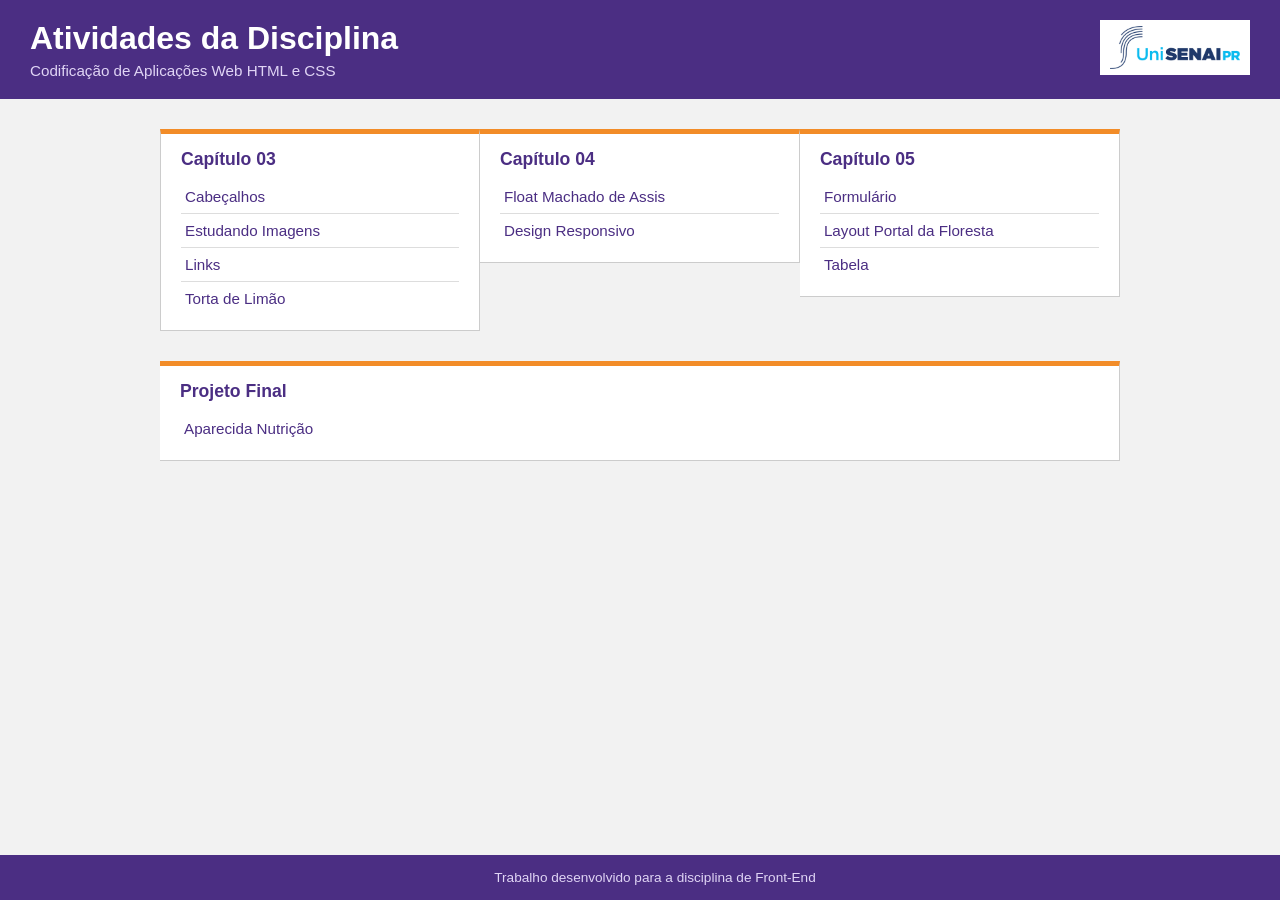
<file: index.html>
<!DOCTYPE html>
<html lang="pt-br">
<head>
    <meta charset="UTF-8">
    <meta name="viewport" content="width=device-width, initial-scale=1.0">
    <title>APS 2 - Codificação de Aplicações Web</title>
    <link rel="stylesheet" href="style.css">
</head>
<body>

<header>
    <div class="titulo-header">
        <h1>Atividades da Disciplina</h1>
        <p>Codificação de Aplicações Web HTML e CSS</p>
    </div>
    <img src="unisenai-logo.png" alt="UniSENAI PR" class="logo">
</header>

<main>

    <div class="capitulo">
        <h2>Capítulo 03</h2>
        <ul>
            <li><a href="cap3/ex1/cabecalho.html">Cabeçalhos</a></li>
            <li><a href="cap3/ex2/ex02.html">Estudando Imagens</a></li>
            <li><a href="cap3/ex3/links1.html">Links</a></li>
            <li><a href="cap3/ex4/torta-limao.html">Torta de Limão</a></li>
        </ul>
    </div>

    <div class="capitulo">
        <h2>Capítulo 04</h2>
        <ul>
            <li><a href="cap4/float/floatbloco.html">Float Machado de Assis</a></li>
            <li><a href="cap4/responsivo/responsivo.html">Design Responsivo</a></li>
        </ul>
    </div>

    <div class="capitulo">
        <h2>Capítulo 05</h2>
        <ul>
            <li><a href="cap5/formulario/form.html">Formulário</a></li>
            <li><a href="cap5/layout/layout.html">Layout Portal da Floresta</a></li>
            <li><a href="cap5/tabela/index.html">Tabela</a></li>
        </ul>
    </div>

    <div class="capitulo capitulo-grande">
        <h2>Projeto Final</h2>
        <ul>
            <li><a href="aparecida-nutricao/index.html">Aparecida Nutrição</a></li>
        </ul>
    </div>

</main>

<footer>
    <p>Trabalho desenvolvido para a disciplina de Front-End</p>
</footer>

</body>
</html>
</file>
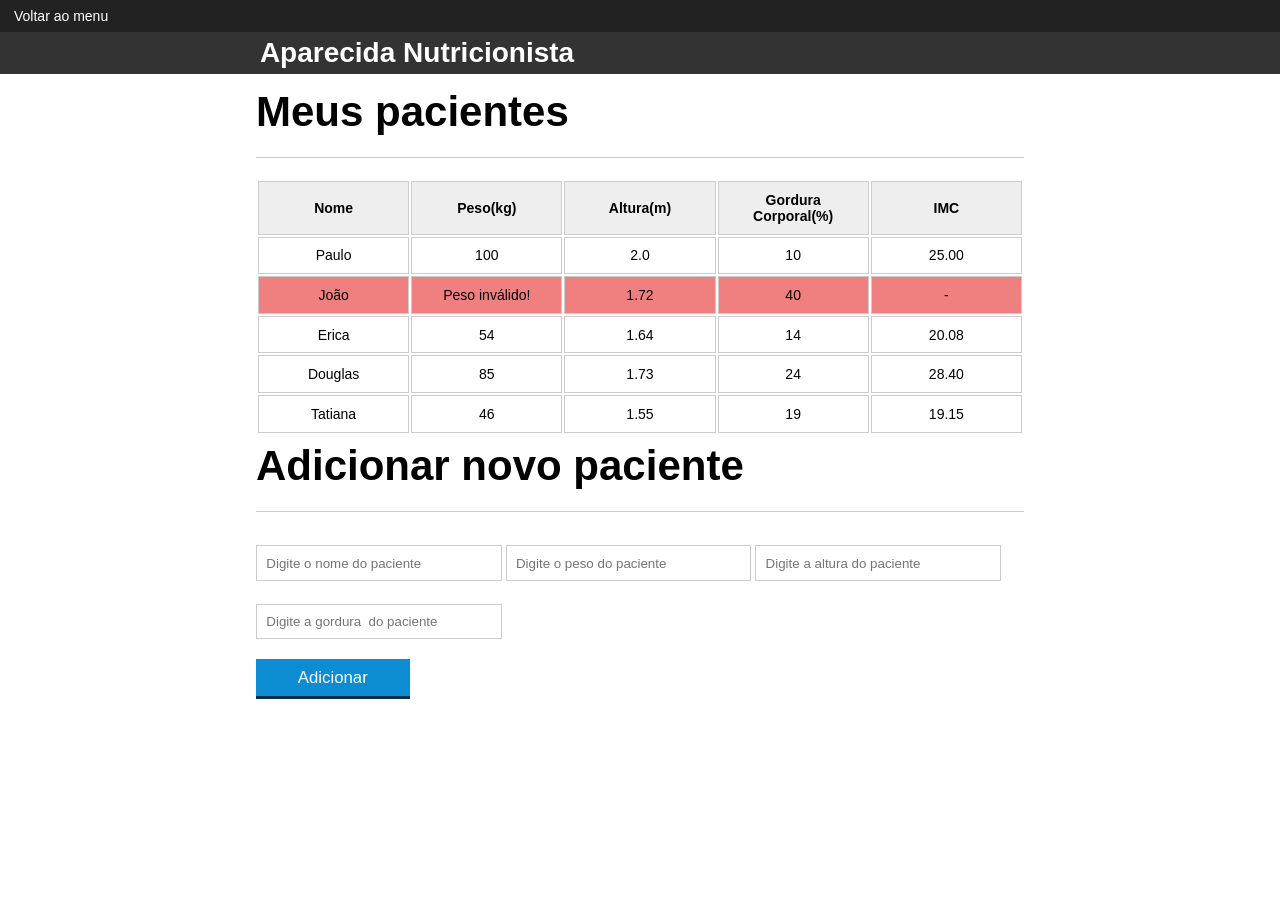
<file: aparecida-nutricao/index.html>
<!DOCTYPE html>
<html lang="pt-br">
	<head>
		<meta charset="UTF-8">
		<title>Aparecida Nutrição</title>
		<link rel="icon" href="favicon.ico" type="image/x-icon">
		<link rel="stylesheet" type="text/css" href="css/index.css">

	</head>
	<body>
<p style="margin:0; padding:8px 14px; background:#222;"><a href="../index.html" style="color:#fff; text-decoration:none; font-size:14px;">Voltar ao menu</a></p>


		<header>
			<div class="container">
				<h1>Aparecida Nutrição</h1>
			</div>
		</header>
		<main>
			<section class="container">
				<h2>Meus pacientes</h2>
				<table>
					<thead>
						<tr>
							<th>Nome</th>
							<th>Peso(kg)</th>
							<th>Altura(m)</th>
							<th>Gordura Corporal(%)</th>
							<th>IMC</th>
						</tr>
					</thead>
					<tbody id="tabela-pacientes">
						<tr class="paciente" >
							<td class="info-nome">Paulo</td>
							<td class="info-peso">100</td>
							<td class="info-altura">2.0</td>
							<td class="info-gordura">10</td>
							<td class="info-imc">0</td>
						</tr>

						<tr class="paciente" >
							<td class="info-nome">João</td>
							<td class="info-peso">1080</td>
							<td class="info-altura">1.72</td>
							<td class="info-gordura">40</td>
							<td class="info-imc">0</td>
						</tr>

						<tr class="paciente" >
							<td class="info-nome">Erica</td>
							<td class="info-peso">54</td>
							<td class="info-altura">1.64</td>
							<td class="info-gordura">14</td>
							<td class="info-imc">0</td>
						</tr>

						<tr class="paciente">
							<td class="info-nome">Douglas</td>
							<td class="info-peso">85</td>
							<td class="info-altura">1.73</td>
							<td class="info-gordura">24</td>
							<td class="info-imc">0</td>
						</tr>
						<tr class="paciente" >
							<td class="info-nome">Tatiana</td>
							<td class="info-peso">46</td>
							<td class="info-altura">1.55</td>
							<td class="info-gordura">19</td>
							<td class="info-imc">0</td>
						</tr>
					</tbody>
				</table>

			</section>
		</main>
		<section class="container">
			<h2 id="titulo-form">Adicionar novo paciente</h2>

			<ul id ="msg-erro"></ul>
			<form id="form-adiciona">
				<div class="grupo">
					<label for=""></label>
					<input type="text" name="nome" id="nome" placeholder="Digite o nome do paciente" class ="campo">
				</div>

				<div class="grupo">
					<label for=""></label>
					<input type="text" name="peso" id="peso" placeholder="Digite o peso do paciente" class ="campo campo-medio">
				</div>

				<div class="grupo">
					<label for=""></label>
					<input type="text" name="altura" id="altura" placeholder="Digite a altura do paciente" class ="campo campo-medio">
				</div>

				<div class="grupo">
					<label for="gordura"></label>
					<input type="text" name="gordura" id="gordura" placeholder="Digite a gordura  do paciente" class ="campo campo-medio">
				</div>

				<button id="adicionar-paciente" class="botao bto-principal">Adicionar</button>
			</form>
		</section>
		<script src="js/principal.js"></script>
		<script src="js/form-adiciona.js"></script>
		<script src="js/remove-paciente.js"></script>
	</body>
</html>
</file>
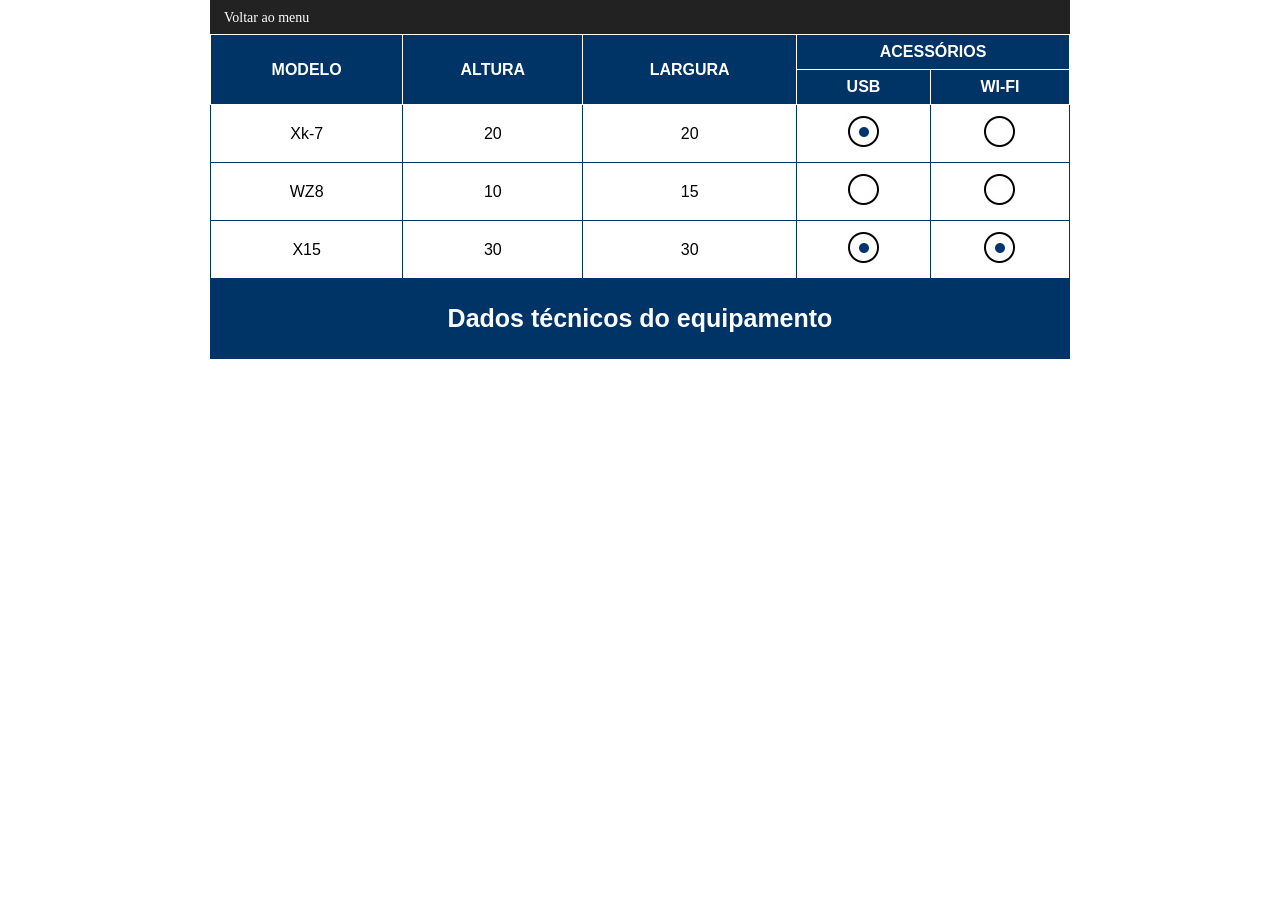
<file: cap5/tabela/index.html>
<!DOCTYPE html>
<html lang="pt-br">

<head>
    <meta charset="UTF-8">
    <meta name="viewport" content="width=device-width, initial-scale=1.0">
    <link rel="stylesheet" href="style.css">
    <title>Exercício 2</title>
</head>

<body>
<p style="margin:0; padding:8px 14px; background:#222;"><a href="../../index.html" style="color:#fff; text-decoration:none; font-size:14px;">Voltar ao menu</a></p>

    <main>
        <table>
            <thead>
                <tr>
                    <th rowspan="2">MODELO</th>
                    <th rowspan="2">ALTURA</th>
                    <th rowspan="2">LARGURA</th>
                    <th colspan="2">ACESSÓRIOS</th>
                </tr>
                <tr>
                    <th>USB</th>
                    <th>WI-FI</th>
                </tr>
            </thead>
            <tbody>
                <tr>
                    <td>Xk-7</td>
                    <td>20</td>
                    <td>20</td>
                    <td><img src="sim.jpg" alt="sim"></td>
                    <td><img src="nao.jpg" alt="não"></td>
                </tr>
                <tr>
                    <td>WZ8</td>
                    <td>10</td>
                    <td>15</td>
                    <td><img src="nao.jpg" alt="não"></td>
                    <td><img src="nao.jpg" alt="não"></td>
                </tr>
                <tr>
                    <td>X15</td>
                    <td>30</td>
                    <td>30</td>
                    <td><img src="sim.jpg" alt="sim"></td>
                    <td><img src="sim.jpg" alt="sim"></td>
                </tr>
            </tbody>
            <tfoot>
                <td class="pinto" colspan="5"><strong><strong>Dados técnicos do equipamento</strong></strong></td>
            </tfoot>
        </table>
    </main>
</body>

</html>
</file>
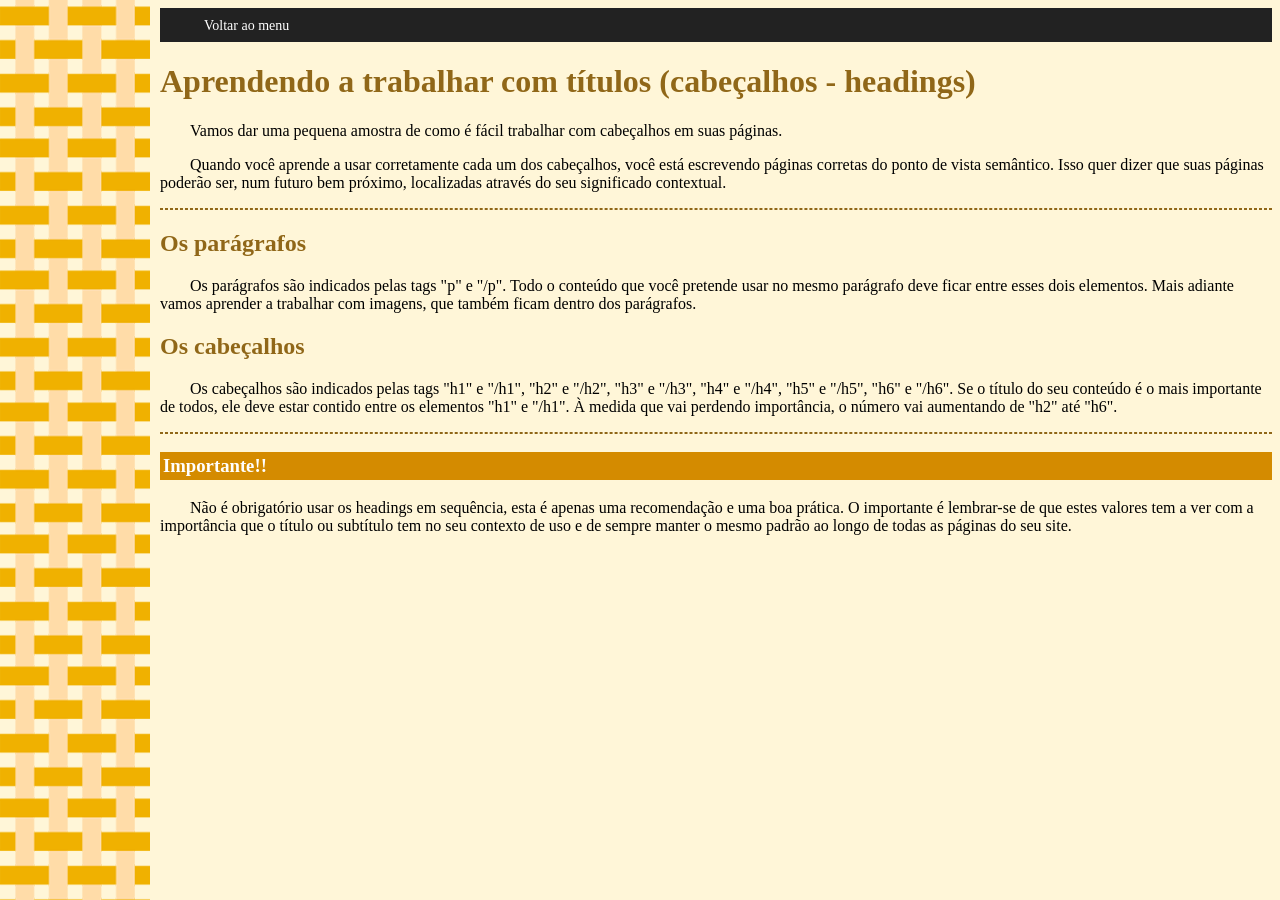
<file: cap3/ex1/cabecalho.html>
<!DOCTYPE html>
<html lang="pt-br">
<head>
    <meta charset="UTF-8">
    <meta http-equiv="X-UA-Compatible" content="IE=edge">
    <meta name="viewport" content="width=device-width, initial-scale=1.0">
    <title>Cabeçalho</title>

    <link rel="stylesheet" href="estilo-ex1.css">

    <style>
        body{
            background: #fff6d8 url(cabecalhos_back.png) repeat-y ;
            margin-left: 160px;
        }
        h1,h2{
            color: #906718;
        }
        hr{
            border-color: #906718;
            border-style: dashed;
            border-width: 1.5px;
        }

        h3{
            color: white;
            background-color: #d48b00;
            padding: 3px;
        }
        
        p{
            text-indent: 30px;
        }
    </style>


</head>
<body>
<p style="margin:0; padding:8px 14px; background:#222;"><a href="../../index.html" style="color:#fff; text-decoration:none; font-size:14px;">Voltar ao menu</a></p>

    
    <h1>Aprendendo a trabalhar com títulos
    (cabeçalhos - headings)</h1>
    <p> Vamos dar uma pequena amostra de como é fácil trabalhar com cabeçalhos em suas páginas.</p>
    
    <p>Quando você aprende a usar corretamente cada um dos cabeçalhos, você está escrevendo páginas 
    corretas do ponto de vista semântico. Isso quer dizer que suas páginas poderão ser, num futuro bem próximo, 
    localizadas através do seu significado contextual.</p>
    <hr>
    
    <h2>Os parágrafos</h2>
    <p>Os parágrafos são indicados pelas tags "p" e "/p". Todo o conteúdo que você pretende usar no mesmo parágrafo
    deve ficar entre esses dois elementos. Mais adiante vamos aprender a trabalhar com imagens, que também 
    ficam dentro dos parágrafos.</p>
    
    <h2>Os cabeçalhos</h2>
    <p>Os cabeçalhos são indicados pelas tags "h1" e "/h1", "h2" e "/h2", "h3" e "/h3", "h4" e "/h4", "h5" e
    "/h5", "h6" e "/h6". Se o título do seu conteúdo é o mais importante de todos, ele deve estar contido
    entre os elementos "h1" e "/h1". À medida que vai perdendo importância, o número vai aumentando de "h2" até "h6".</p>

    <hr>
    
    <h3>Importante!!</h3>
    <p>Não é obrigatório usar os headings em sequência, esta é apenas uma recomendação e uma boa prática. O importante 
    é lembrar-se de que estes valores tem a ver com a importância que o título ou subtítulo tem no seu contexto de uso
    e de sempre manter o mesmo padrão ao longo de todas as páginas do seu site.</p>

</body>
</html>
</file>
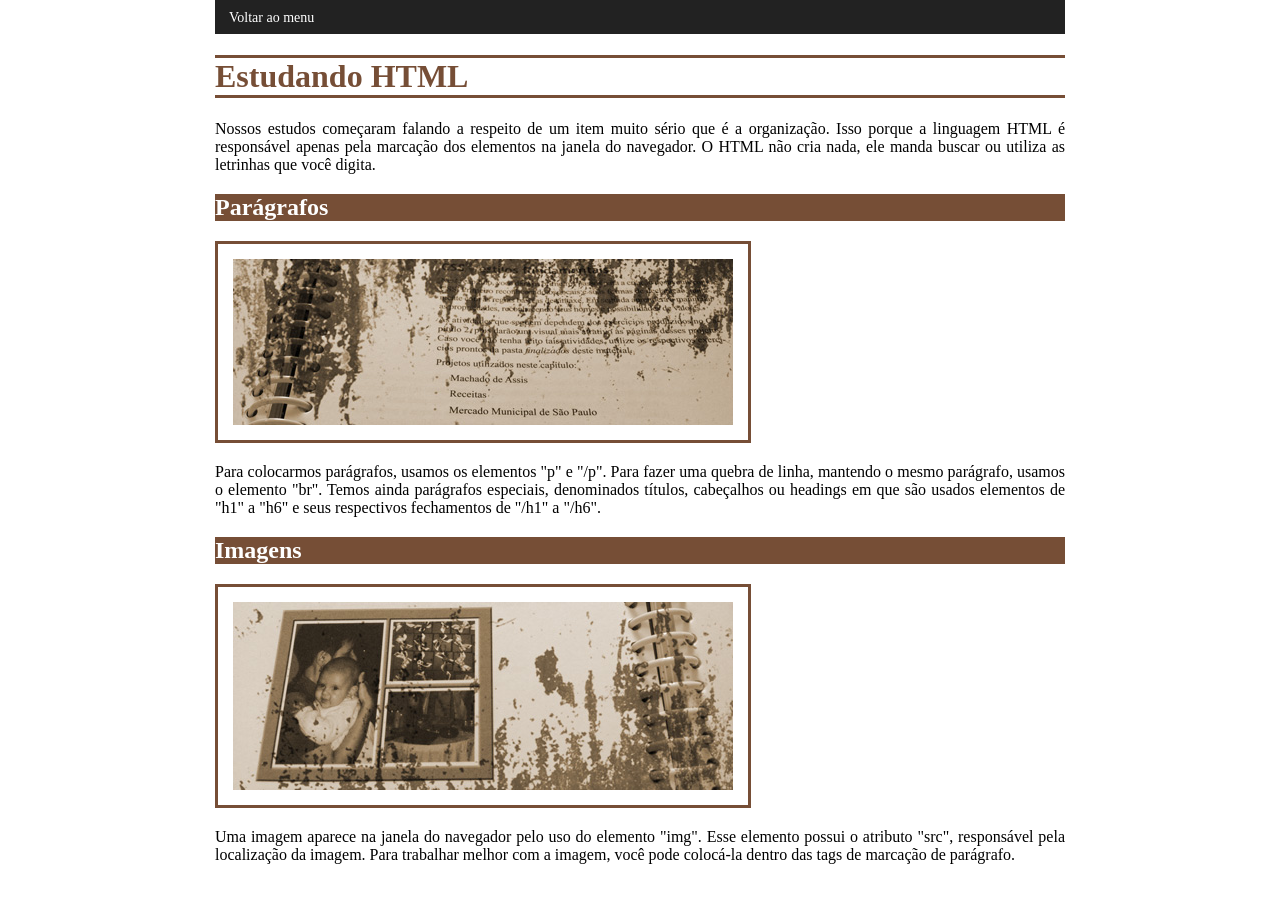
<file: cap3/ex2/ex02.html>
<!DOCTYPE html>
<html lang="en">
<head>
    <meta charset="UTF-8">
    <meta name="viewport" content="width=device-width, initial-scale=1.0">
    <title>Document</title>

    <style>
        body{
            width: 850px;
            text-align: justify;
            margin: auto;
        }
        h1{
            border-top: solid;
            border-bottom: solid;
            border-color: #764e36;
            color:#764e36;
        }
        h2{
            color: #fff;
            background-color: #764e36;
        }
        img{
            border: solid #764e36;
            padding: 15px;
        }

    </style>
</head>
<body>
<p style="margin:0; padding:8px 14px; background:#222;"><a href="../../index.html" style="color:#fff; text-decoration:none; font-size:14px;">Voltar ao menu</a></p>

    <h1>Estudando HTML</h1>

    <p>Nossos estudos começaram falando a respeito de um item muito sério que é a organização. Isso porque a linguagem HTML é responsável apenas pela marcação dos elementos na janela do navegador. O HTML não cria nada, ele manda buscar ou utiliza as letrinhas que você digita.</p>

    <h2>Parágrafos</h2>
    <img src="midia/ilustra1.jpg" alt="primeira imagem">
    <p>Para colocarmos parágrafos, usamos os elementos "p" e "/p". Para fazer uma quebra de linha, mantendo o mesmo parágrafo, usamos o elemento "br". Temos ainda parágrafos especiais, denominados títulos, cabeçalhos ou headings em que são usados elementos de "h1" a "h6" e seus respectivos fechamentos de "/h1" a "/h6".</p>

    <h2>Imagens</h2>
    <img src="midia/ilustra2.jpg" alt="segunda imagem">
    <p></p>Uma imagem aparece na janela do navegador pelo uso do elemento "img". Esse elemento possui o atributo "src", responsável pela localização da imagem. Para trabalhar melhor com a imagem, você pode colocá-la dentro das tags de marcação de parágrafo.</p>
    
</body>
</html>
</file>
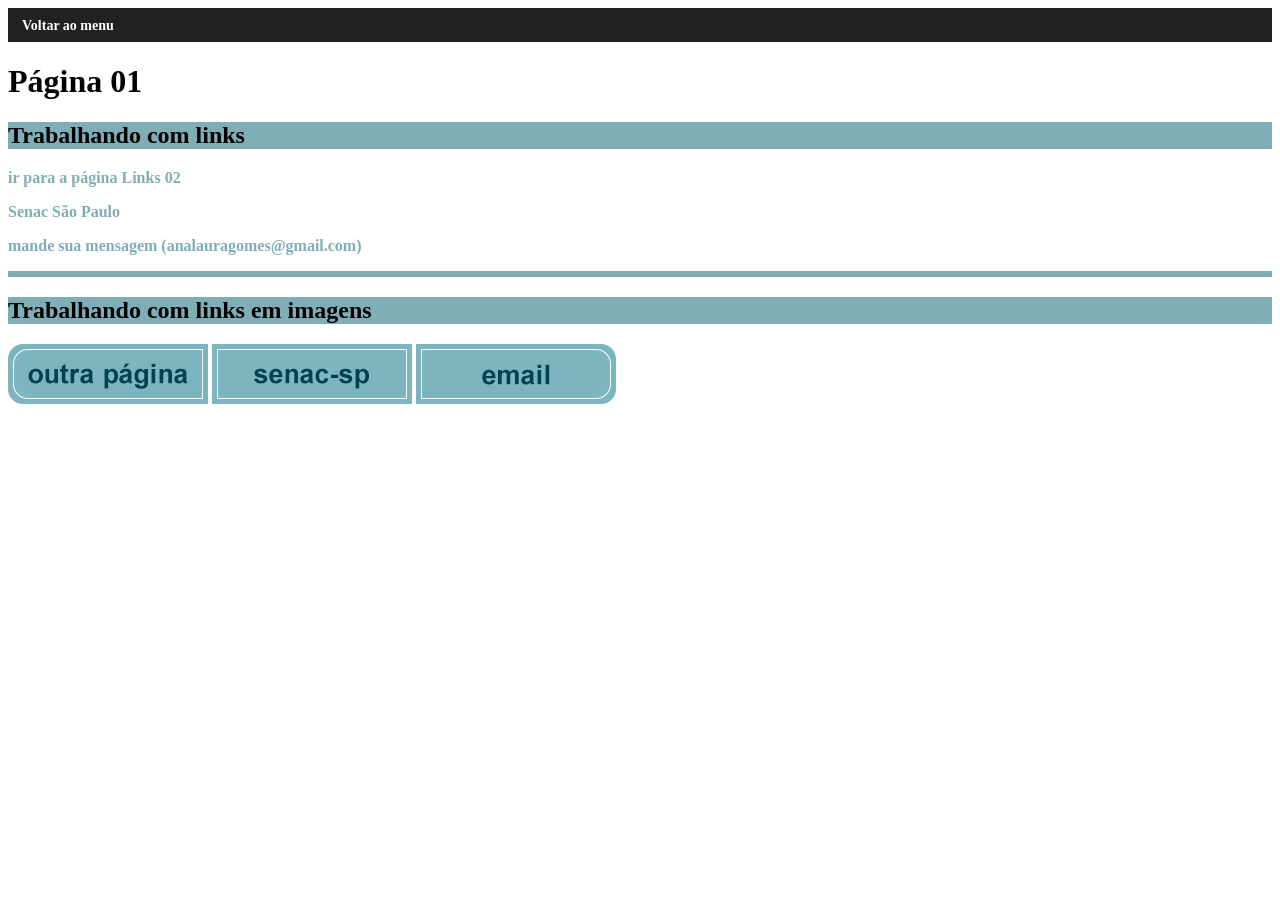
<file: cap3/ex3/links1.html>
<!DOCTYPE html>
<html lang="en">
<head>
    <meta charset="UTF-8">

    <meta name="viewport" content="width=device-width, initial-scale=1.0"     initial-scale=1.0>
    <title>Link1</title>

    <style>
        h2{
            background-color: #7faeb7;
        }
        hr{
            border: solid #7faeb7;
        }
        p a:link{
            text-decoration: none;
            color: #7faeb7;
            font-weight: bold;
        }
        p a:visited{
            color: #c9e0e5;
        }
        p a:hover{
            color: #ffa700;           
        }
        img:hover{
            border: #ffa700 solid 5px;
        }
        a:first-of-type img:hover{
            border-radius: 25px 0 0 25px;
        }
        a:last-of-type img:hover{
            border-radius: 0 25px 25px 0;
        }        
    </style>
</head>
<body>
<p style="margin:0; padding:8px 14px; background:#222;"><a href="../../index.html" style="color:#fff; text-decoration:none; font-size:14px;">Voltar ao menu</a></p>

    <h1>Página 01</h1>

    <h2>Trabalhando com links</h2>

    <p><a href="links2.html">ir para a página Links 02</a></p>
    <p><a href="https://www.sp.senac.br" target="_blank">Senac São Paulo</a></p>
    <p><a href="mailto:analauragomes@gmail.com">mande sua mensagem (analauragomes@gmail.com)</a></p>  

    <hr>

    <h2>Trabalhando com links em imagens</h2>

    <p>
        <a href="links2.html">
            <img src="btn1.png" alt="ir para a página 2">
        </a>
        <a href="https://www.sp.senac.br" target="_blank">
            <img src="btn2.png" alt="site do senac são paulo">
        </a>  
        <a href="mailto:analauragomes@gmail.com">
            <img src="btn3.png" alt="contato: analauragomes@gmail.com">
        </a>              
</body>
</html>
</file>
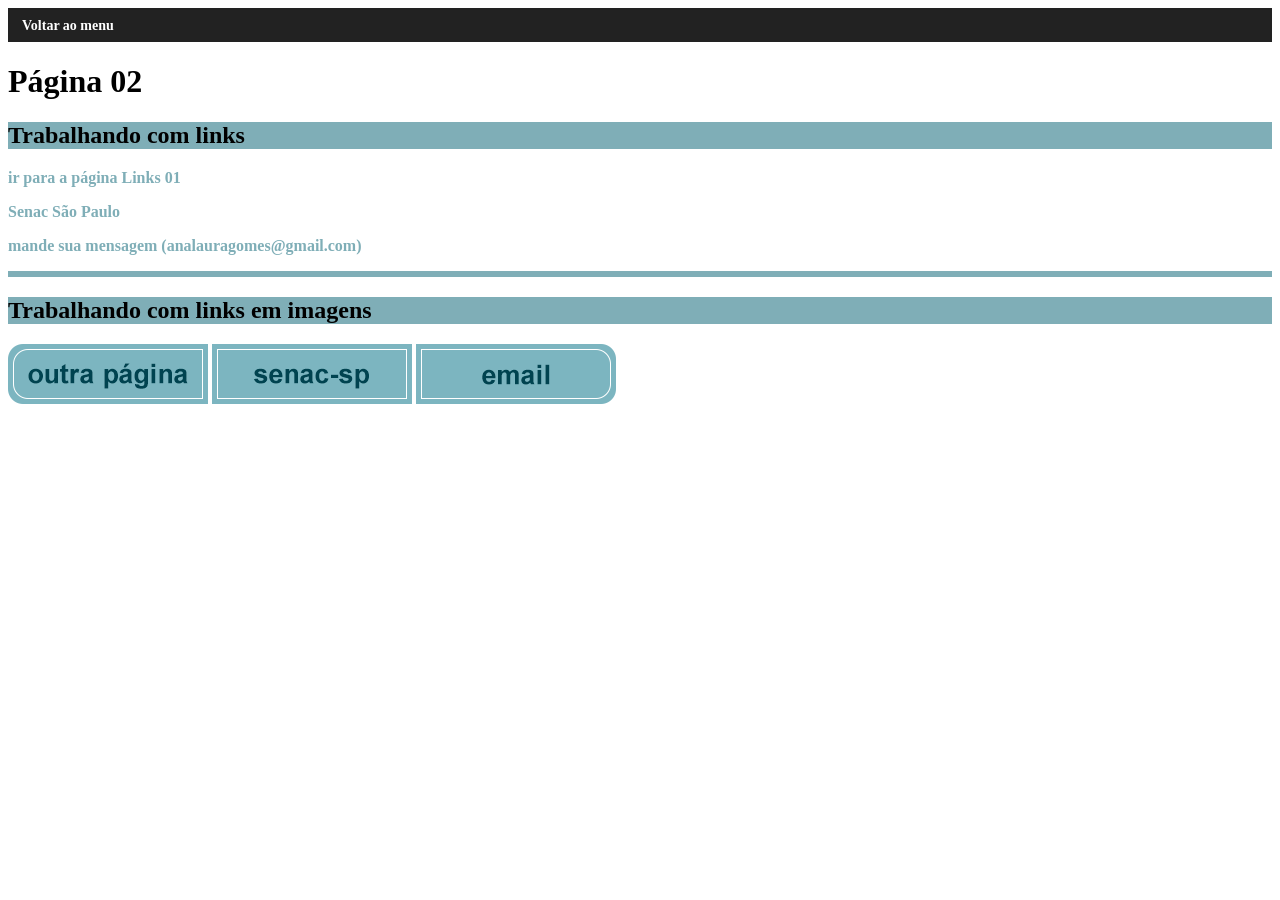
<file: cap3/ex3/links2.html>
<!DOCTYPE html>
<html lang="en">
<head>
    <meta charset="UTF-8">
    <meta name="viewport" content="width=device-width, initial-scale=1.0">
    <title>Página 02</title>
    <style>
        h2{
            background-color: #7faeb7;
        }
        hr{
            border: solid #7faeb7;
        }
        p a:link{
            text-decoration: none;
            color: #7faeb7;
            font-weight: bold;
        }
        p a:visited{
            color: #c9e0e5;
        }
        p a:hover{
            color: #ffa700;           
        }
        img:hover{
            border: #ffa700 solid 5px;
        }
        a:first-of-type img:hover{
            border-radius: 25px 0 0 25px;
        }
        a:last-of-type img:hover{
            border-radius: 0 25px 25px 0;
        }        
    </style>    
</head>
<body>
<p style="margin:0; padding:8px 14px; background:#222;"><a href="../../index.html" style="color:#fff; text-decoration:none; font-size:14px;">Voltar ao menu</a></p>

    <h1>Página 02</h1>

    <h2>Trabalhando com links</h2>

    <p><a href="links1.html">ir para a página Links 01</a></p>
    <p><a href="https://www.sp.senac.br" target="_blank">Senac São Paulo</a></p>
    <p><a href="mailto:analauragomes@gmail.com">mande sua mensagem (analauragomes@gmail.com)</a></p>  

    <hr>

    <h2>Trabalhando com links em imagens</h2>

    <p>
        <a href="links1.html">
            <img src="btn1.png" alt="ir para a página 2">
        </a>
        <a href="https://www.sp.senac.br" target="_blank">
            <img src="btn2.png" alt="site do senac são paulo">
        </a>  
        <a href="mailto:analauragomes@gmail.com">
            <img src="btn3.png" alt="contato: analauragomes@gmail.com">
        </a>                  
</body>
</html>
</file>
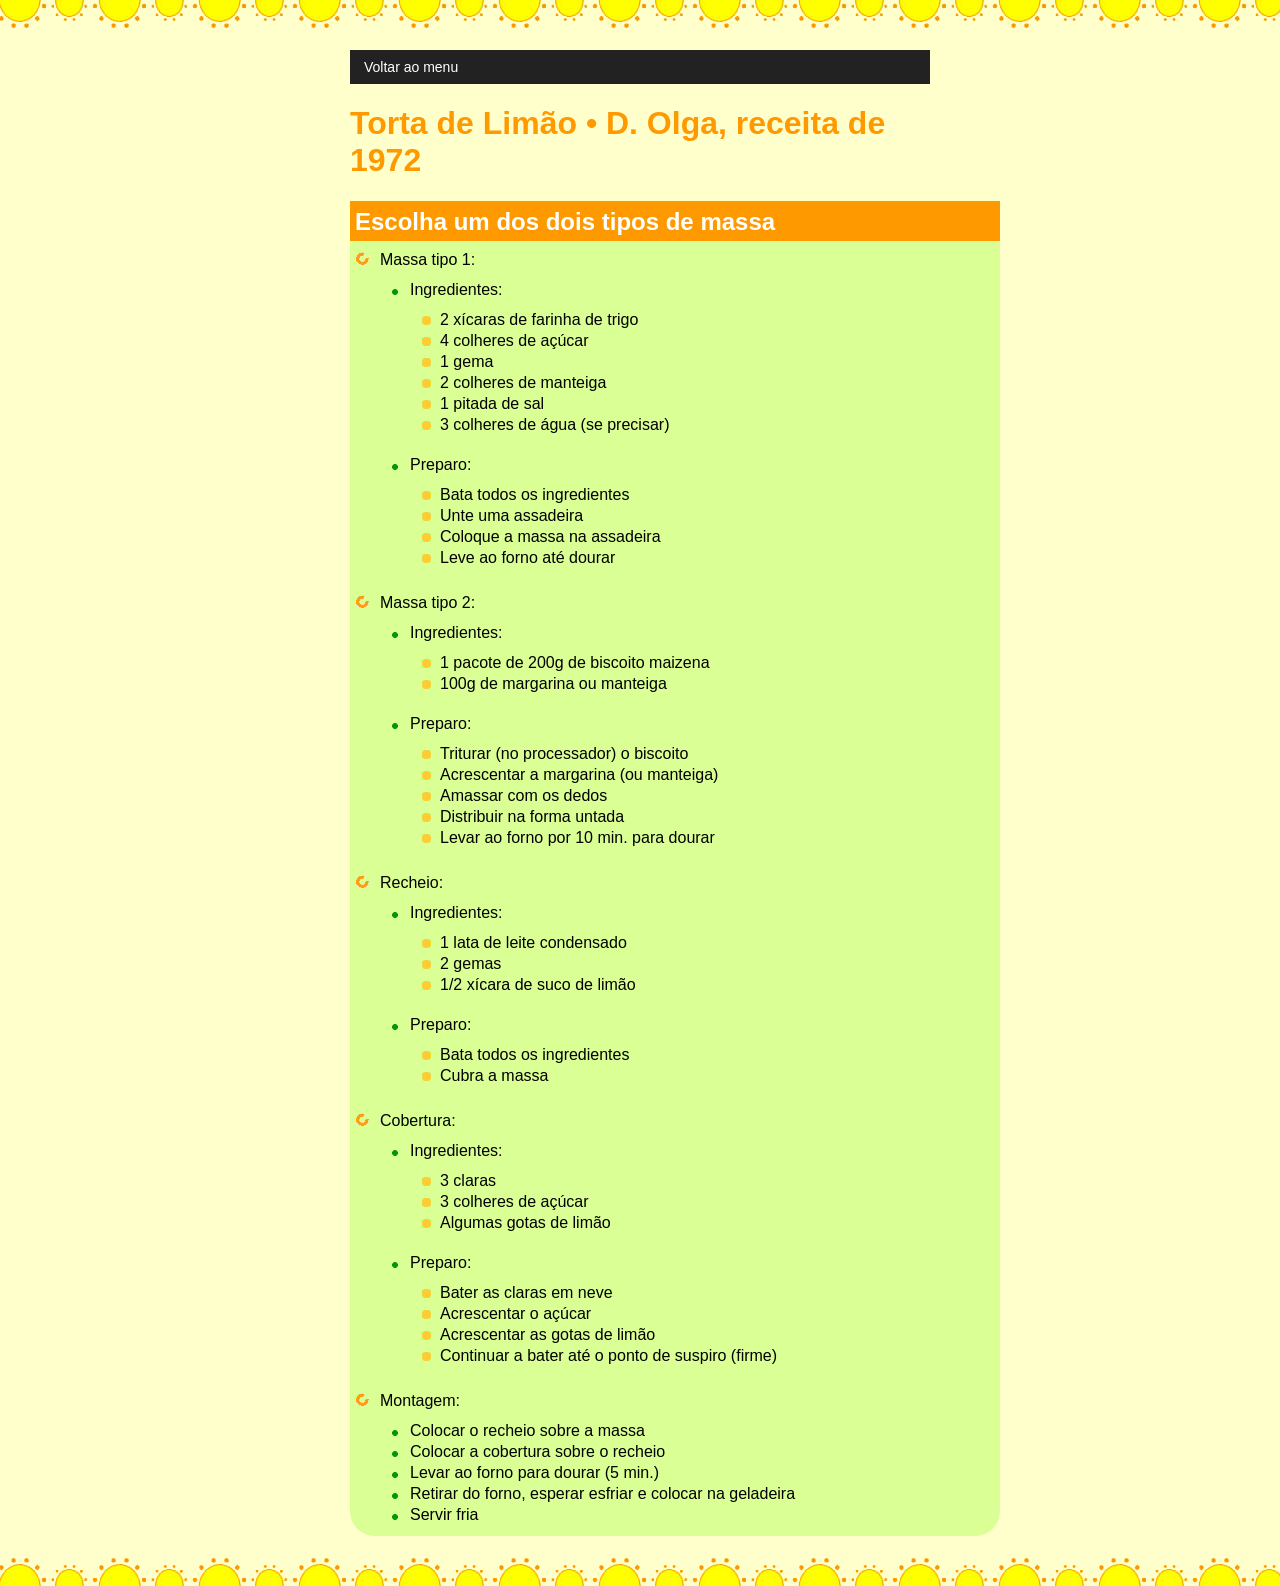
<file: cap3/ex4/torta-limao.html>
<!DOCTYPE html>
<html lang="en">
<head>
    <meta charset="UTF-8">
    <meta name="viewport" content="width=device-width, initial-scale=1.0">
    <title>Torta de Limão</title>
    <link rel="stylesheet" href="EX4.css">
</head>
<body>
<p style="margin:0; padding:8px 14px; background:#222;"><a href="../../index.html" style="color:#fff; text-decoration:none; font-size:14px;">Voltar ao menu</a></p>

    <h1>Torta de Limão • D. Olga, receita de 1972</h1>

    <h2><strong>Escolha um dos dois tipos de massa</strong></h2>
<ul>
    <li>Massa tipo 1:</li>
    <ul>
        <li>Ingredientes:</li>
        <ul>
            <li>2 xícaras de farinha de trigo</li>
            <li>4 colheres de açúcar</li>
            <li>1 gema</li>
            <li>2 colheres de manteiga</li>
            <li>1 pitada de sal</li>
            <li>3 colheres de água (se precisar)</li>
        </ul>
    </ul>
    <ul>
        <li>Preparo:</li>
        <ul>
            <li>Bata todos os ingredientes</li>
            <li>Unte uma assadeira</li>
            <li>Coloque a massa na assadeira</li>
            <li>Leve ao forno até dourar</li>
        </ul>
    </ul>
</ul>
<ul>
    <li>Massa tipo 2:</li>
    <ul>
        <li>Ingredientes:</li>
        <ul>
            <li>1 pacote de 200g de biscoito maizena</li>
            <li>100g de margarina ou manteiga</li>
        </ul>
    </ul>
    <ul>
        <li>Preparo:</li>
        <ul>
            <li>Triturar (no processador) o biscoito</li>
            <li>Acrescentar a margarina (ou manteiga)</li>
            <li>Amassar com os dedos</li>
            <li>Distribuir na forma untada</li>
            <li>Levar ao forno por 10 min. para dourar</li>
        </ul>
    </ul>
</ul>
<ul>
    <li>Recheio:</li>
    <ul>
        <li>Ingredientes:</li>
        <ul>
            <li>1 lata de leite condensado</li>
            <li>2 gemas</li>
            <li>1/2 xícara de suco de limão</li>
        </ul>
    </ul>
    <ul>
        <li>Preparo:</li>
        <ul>
            <li>Bata todos os ingredientes</li>
            <li>Cubra a massa</li>
        </ul>
    </ul>
</ul>
<ul>
    <li>Cobertura:</li>
    <ul>
        <li>Ingredientes:</li>
        <ul>
            <li>3 claras</li>
            <li>3 colheres de açúcar</li>
            <li>Algumas gotas de limão</li>
        </ul>
    </ul>
    <ul>
        <li>Preparo:</li>
        <ul>
            <li>Bater as claras em neve</li>
            <li>Acrescentar o açúcar</li>
            <li>Acrescentar as gotas de limão</li>
            <li>Continuar a bater até o ponto de suspiro (firme)</li>
        </ul>
    </ul>
</ul>
<ul>
    <li>Montagem:</li>
    <ul>
        <li>Colocar o recheio sobre a massa</li>
        <li>Colocar a cobertura sobre o recheio</li>
        <li>Levar ao forno para dourar (5 min.)</li>
        <li>Retirar do forno, esperar esfriar e colocar na geladeira</li>
        <li>Servir fria</li>
    </ul>
</ul>

</body>
</html>
</file>
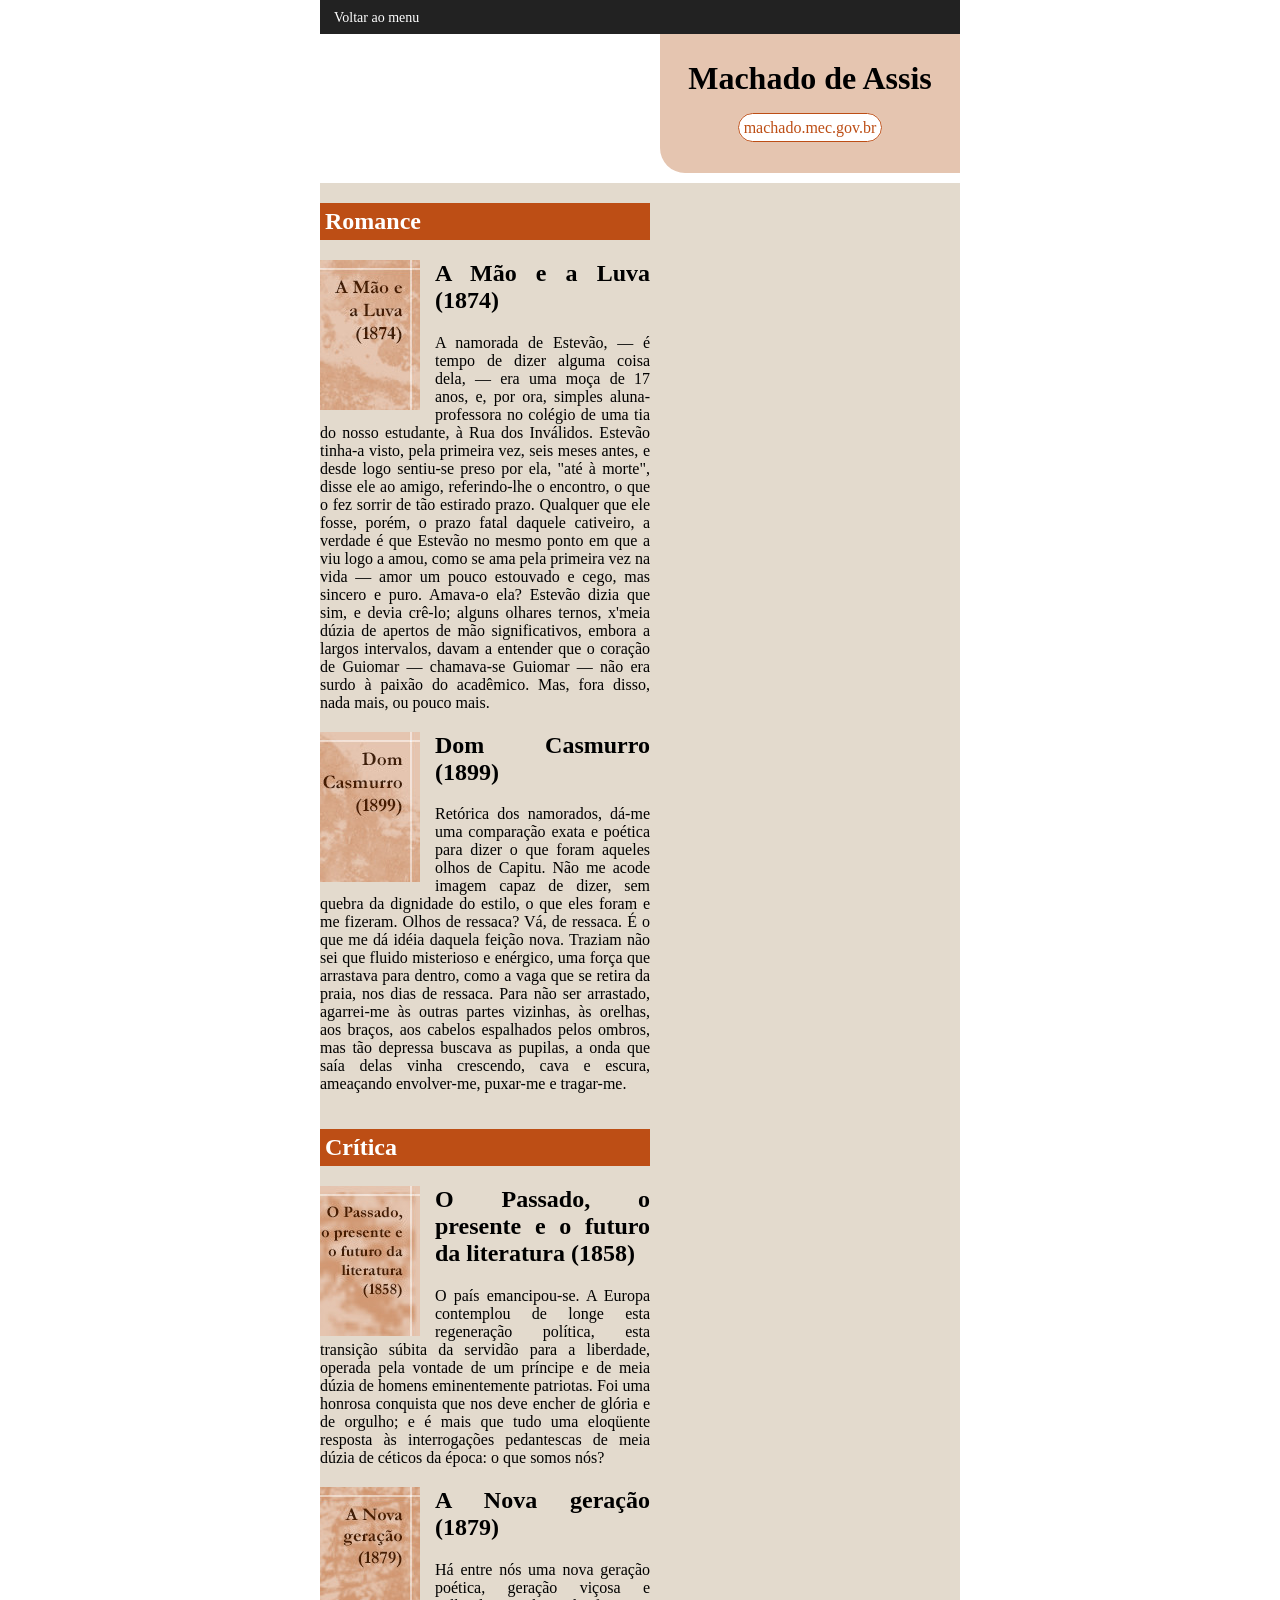
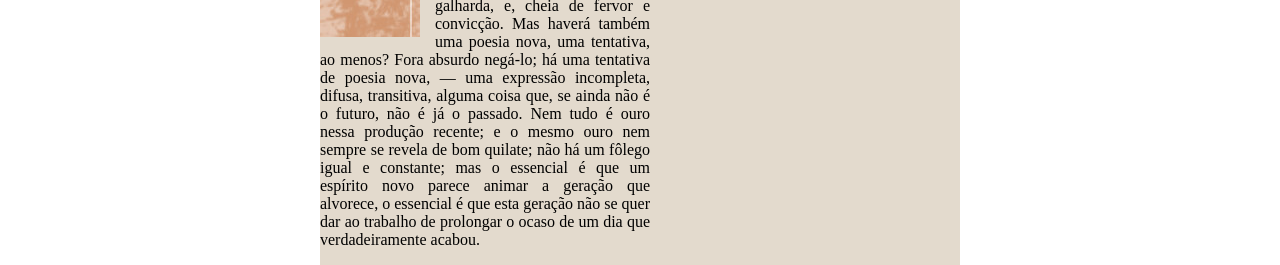
<file: cap4/float/floatbloco.html>
<!DOCTYPE html>
<html lang="pt-br">
<head>
    <meta charset="UTF-8">
    <meta name="viewport" content="width=device-width, initial-scale=1.0">
    <title>Machado de Assis</title>
    <style>
        body{
            width: 50%;
            margin: auto;
            text-align: justify;
            max-width: 700px;
        }
        header{
            width: 270px;
            background-color: #e5c5b0;
            border-radius: 0 0 0 25px;
            padding: 5px 15px 20px;
            text-align: center;
            float: right;
            margin: 0 0 10px 30px;
        }
        header a{
            text-decoration: none;
            border-radius: 15px;
            border:  solid thin #bd4e15;
            background-color: #fff;
            color: #bd4e15;
            padding: 5px;
        }
        section{
            width: 330px;
            float: left;
        }
        section h1{
            background-color: #bd4e15;
            color: #fff;
            padding: 5px;
        }
        section h2 img{
            float: left;
            margin-right: 15px;
        }
        section:first-child{
            margin-right: 40px;
        }
        main{
            clear:both;
            background-color: #e3dacd;
            overflow: auto;
        }
    </style>
</head>

<body>
<p style="margin:0; padding:8px 14px; background:#222;"><a href="../../index.html" style="color:#fff; text-decoration:none; font-size:14px;">Voltar ao menu</a></p>

    <header>
        <h1>Machado de Assis</h1>
        <p><a href="http://machado.mec.gov.br">machado.mec.gov.br</a></p>
    </header>

    <main>
        <section>
            <h1>Romance</h1>
            <h2><img src="capa1.jpg" alt="Capa 1">A Mão e a Luva (1874)</h2>
            <p>A namorada de Estevão, — é tempo de dizer alguma coisa dela, — era uma moça de 17 anos, e, por ora, simples aluna-professora no colégio de uma tia do nosso estudante, à Rua dos Inválidos. Estevão tinha-a visto, pela primeira vez, seis meses antes, e desde logo sentiu-se preso por ela, "até à morte", disse ele ao amigo, referindo-lhe o encontro, o que o fez sorrir de tão estirado prazo. Qualquer que ele fosse, porém, o prazo fatal daquele cativeiro, a verdade é que Estevão no mesmo ponto em que a viu logo a amou, como se ama pela primeira vez na vida — amor um pouco estouvado e cego, mas sincero e puro. Amava-o ela? Estevão dizia que sim, e devia crê-lo; alguns olhares ternos, x'meia dúzia de apertos de mão significativos, embora a largos intervalos, davam a entender que o coração de Guiomar — chamava-se Guiomar — não era surdo à paixão do acadêmico. Mas, fora disso, nada mais, ou pouco mais.
            </p>
           <h2><img src="capa2.jpg" alt="Capa 2">Dom Casmurro (1899)</h2>
            <p>Retórica dos namorados, dá-me uma comparação exata e poética para dizer o que foram aqueles olhos de Capitu. Não me acode imagem capaz de dizer, sem quebra da dignidade do estilo, o que eles foram e me fizeram. Olhos de ressaca? Vá, de ressaca. É o que me dá idéia daquela feição nova. Traziam não sei que fluido misterioso e enérgico, uma força que arrastava para dentro, como a vaga que se retira da praia, nos dias de ressaca. Para não ser arrastado, agarrei-me às outras partes vizinhas, às orelhas, aos braços, aos cabelos espalhados pelos ombros, mas tão depressa buscava as pupilas, a onda que saía delas vinha crescendo, cava e escura, ameaçando envolver-me, puxar-me e tragar-me.</p>
        </section>
        <section>
            <h1>Crítica</h1>
           <h2><img src="capa3.jpg" alt="Capa 3">O Passado, o presente e o futuro da literatura (1858)</h2>
            <p>O país emancipou-se. A Europa contemplou de longe esta regeneração política, esta transição súbita da servidão para a liberdade, operada pela vontade de um príncipe e de meia dúzia de homens eminentemente patriotas. Foi uma honrosa conquista que nos deve encher de glória e de orgulho; e é mais que tudo uma eloqüente resposta às interrogações pedantescas de meia dúzia de céticos da época: o que somos nós?
            </p>
           <h2><img src="capa4.jpg" alt="Capa 4">A Nova geração (1879)</h2>
            <p>Há entre nós uma nova geração poética, geração viçosa e galharda, e, cheia de fervor e convicção. Mas haverá também uma poesia nova, uma tentativa, ao menos? Fora absurdo negá-lo; há uma tentativa de poesia nova, — uma expressão incompleta, difusa, transitiva, alguma coisa que, se ainda não é o futuro, não é já o passado. Nem tudo é ouro nessa produção recente; e o mesmo ouro nem sempre se revela de bom quilate; não há um fôlego igual e constante; mas o essencial é que um espírito novo parece animar a geração que alvorece, o essencial é que esta geração não se quer dar ao trabalho de prolongar o ocaso de um dia que verdadeiramente acabou.</p>
        </section>
    </main>
</body>
</html>
</file>
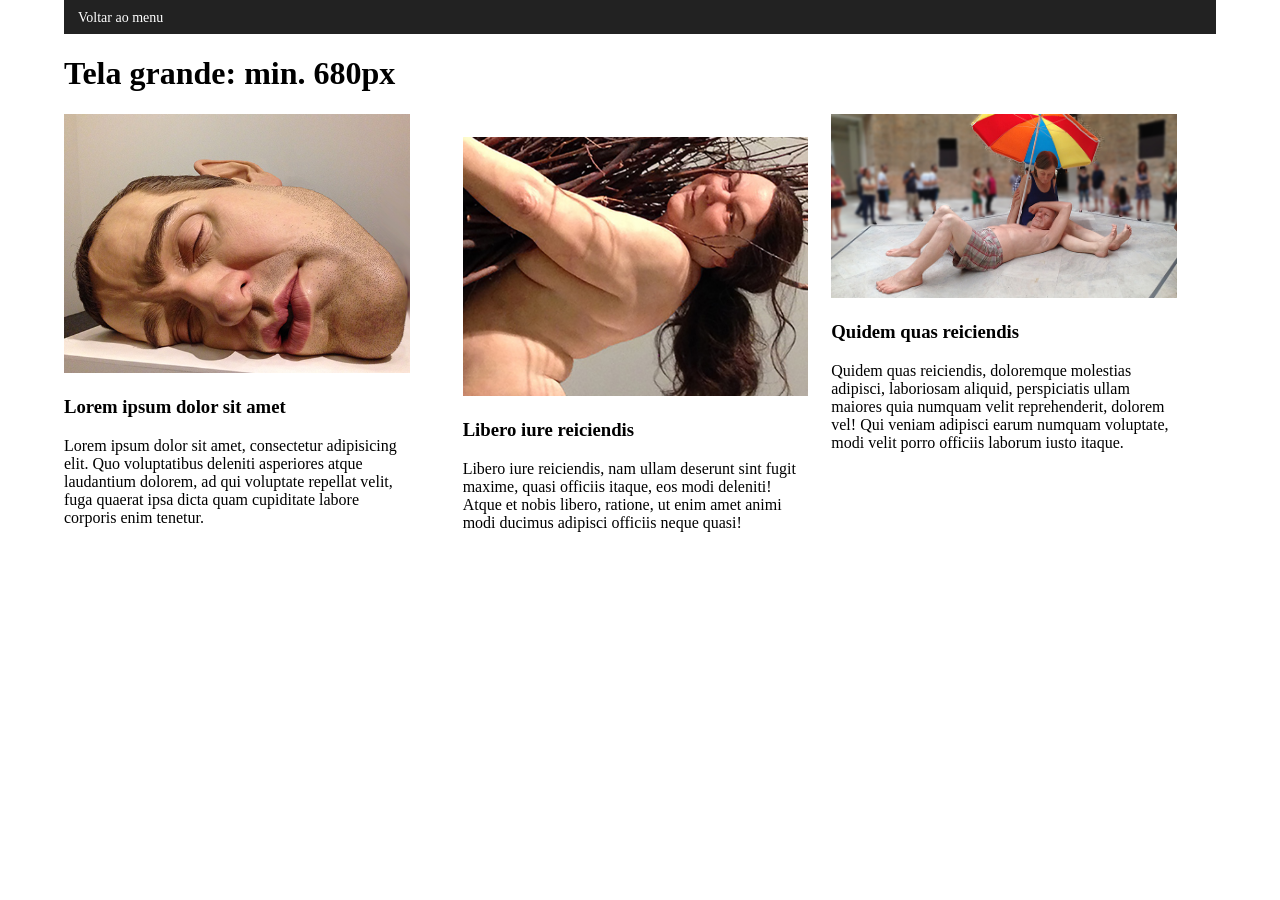
<file: cap4/responsivo/responsivo.html>
<!DOCTYPE html>
<html lang="pt-br">
<head>
    <meta charset="UTF-8">
    <meta http-equiv="X-UA-Compatible" content="IE=edge">
    <meta name="viewport" content="width=device-width, initial-scale=1.0">
    <title>Responsivo</title>
    <link rel="stylesheet" href="responsivo.css">
</head>
<body>

<p style="margin:0; padding:8px 14px; background:#222;"><a href="../../index.html" style="color:#fff; text-decoration:none; font-size:14px;">Voltar ao menu</a></p>


<h1 class="soPequeno">Tela pequena: até 419px</h1>
<h1 class="soMedio">Tela média: min. 420px</h1>
<h1 class="soGrande">Tela grande: min. 680px</h1>

<main>

    <article>
        <img src="img/ron-mueck-1.JPG" alt="ron mueck, máscaras II, 2001">
        <h3>Lorem ipsum dolor sit amet</h3>
        <p>
            Lorem ipsum dolor sit amet, consectetur adipisicing elit. Quo voluptatibus deleniti asperiores atque laudantium dolorem,
            ad qui voluptate repellat velit, fuga quaerat ipsa dicta quam cupiditate labore corporis enim tenetur.
        </p>
    </article>

    <article>
        <img src="img/ron-mueck-2.JPG" alt="ron mueck, mulher com gravetos, 2009">
        <h3>Libero iure reiciendis</h3>
        <p>
            Libero iure reiciendis, nam ullam deserunt sint fugit maxime, quasi officiis itaque, eos modi deleniti! Atque et nobis
            libero, ratione, ut enim amet animi modi ducimus adipisci officiis neque quasi!
        </p>
    </article>

    <article>
        <img src="img/ron-mueck-3.JPG" alt="ron mueck, casal sob um guarda-chuva, 2013">
        <h3>Quidem quas reiciendis</h3>
        <p>
            Quidem quas reiciendis, doloremque molestias adipisci, laboriosam aliquid, perspiciatis ullam maiores quia numquam velit
            reprehenderit, dolorem vel! Qui veniam adipisci earum numquam voluptate, modi velit porro officiis laborum iusto itaque.
        </p>
    </article>

</main>

</body>
</html>
</file>
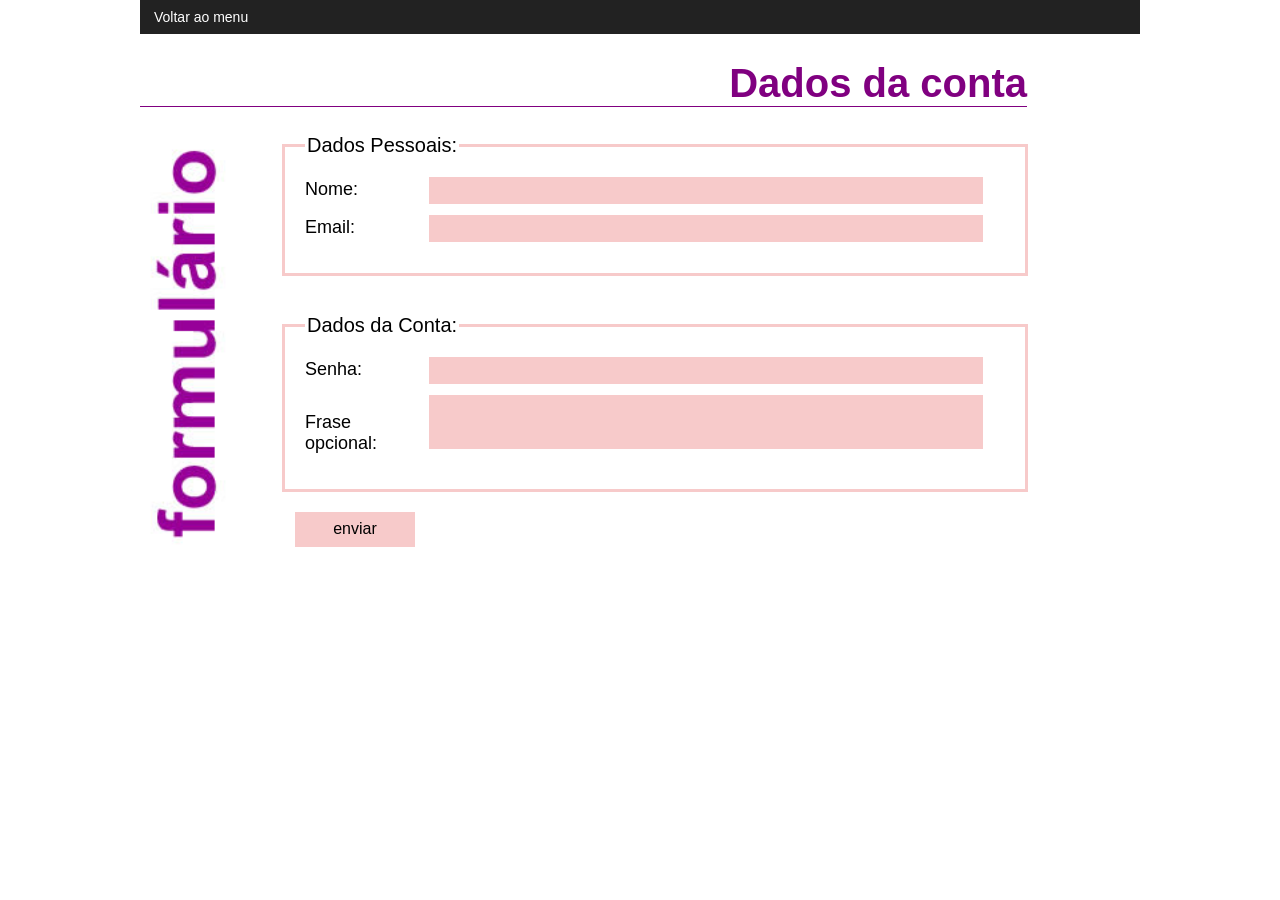
<file: cap5/formulario/form.html>
<!DOCTYPE html>
<html lang="pt-br">
<head>
    <meta charset="UTF-8">
    <meta http-equiv="X-UA-Compatible" content="IE=edge">
    <meta name="viewport" content="width=device-width, initial-scale=1.0">
    <title>formulario</title>
    <link rel="stylesheet" href="form.css">
</head>
<body>
<p style="margin:0; padding:8px 14px; background:#222;"><a href="../../index.html" style="color:#fff; text-decoration:none; font-size:14px;">Voltar ao menu</a></p>
    
<h1>Dados da conta</h1>
<img src="form1_back.jpg" alt="">
    <form action="">
        <fieldset>
            <legend>Dados Pessoais:</legend>
            <label for="">Nome: </label> <input type="text">
            <br>
            <label for="">Email: </label> <input type="email" name="" id="">
        </fieldset>
    <br>
        <fieldset>
            <legend>Dados da Conta:</legend>
            <label for="">Senha: </label> <input type="text">
            <br>
            <label for="">Frase opcional:</label>  <textarea name="" id="" cols="40" rows="1"></textarea>
        </fieldset>
    
        <button>enviar</button>

    </form>
</body>
</html>
</file>
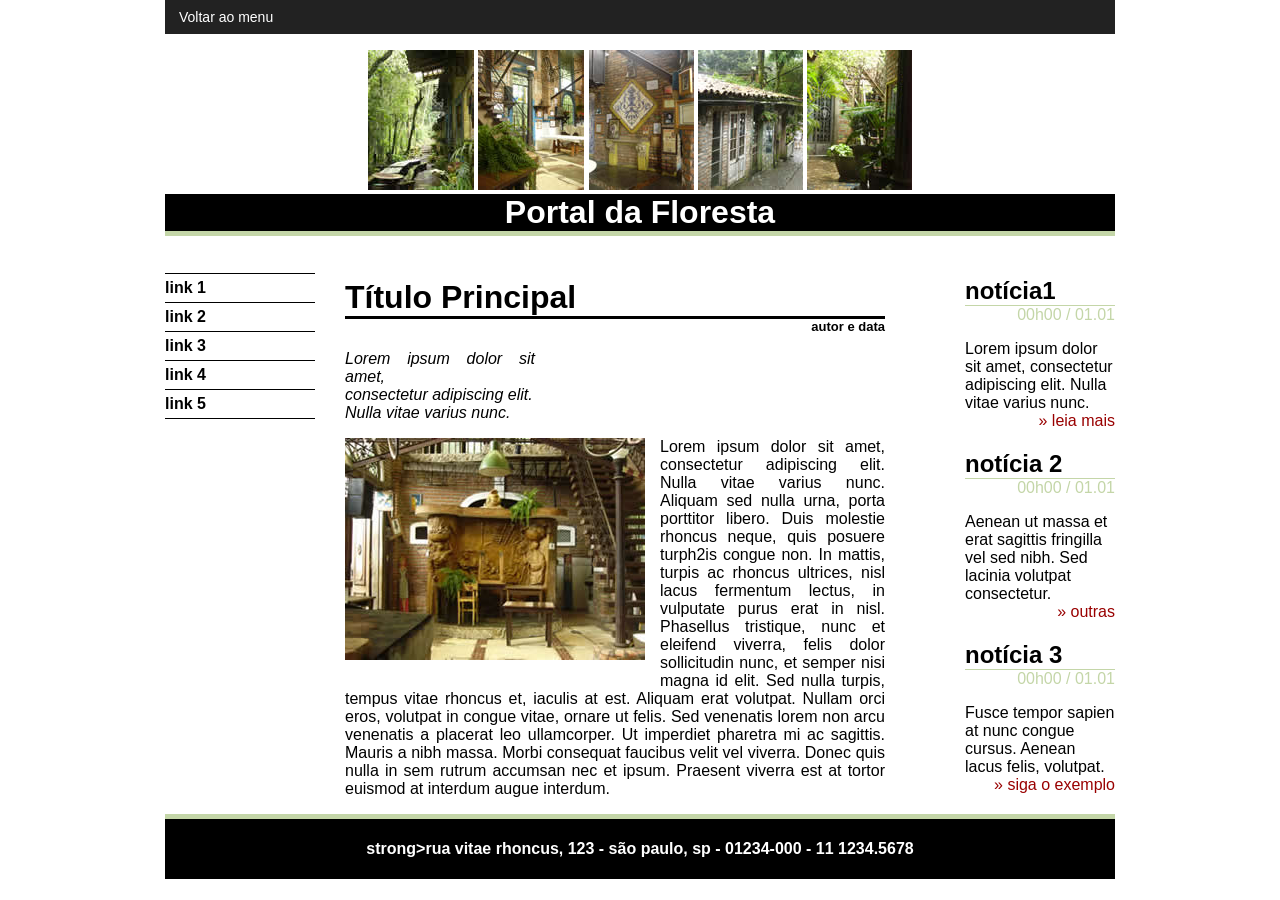
<file: cap5/layout/layout.html>
<!DOCTYPE html>
<html lang="pt-br">

<head>
	<link rel="stylesheet" href="style.css">
	<meta charset="UTF-8">
	<title>Ex3</title>
</head>

<body>
<p style="margin:0; padding:8px 14px; background:#222;"><a href="../../index.html" style="color:#fff; text-decoration:none; font-size:14px;">Voltar ao menu</a></p>

	<header>
		<figure>
			<img src="vista1.JPG" alt="vista 1">
			<img src="vista4.JPG" alt="vista 4">
			<img src="vista5.JPG" alt="vista 5">
			<img src="vista2.JPG" alt="vista 2">
			<img src="vista3.JPG" alt="vista 3">
		</figure>
		<h1>Portal da Floresta</h1>
	</header>

	<nav>
		<ul>
			<li><a href="link1.html" target="_self">link 1</a></li>
			<li><a href="link2.html" target="_self">link 2</a></li>
			<li><a href="link3.html" target="_self">link 3</a></li>
			<li><a href="link4.html" target="_self">link 4</a></li>
			<li><a href="link5.html" target="_self">link 5</a></li>
		</ul>
	</nav>

	<main>
			<h1><strong>Título Principal</strong></h1>
			<h2>autor e data</h2>
		<p id="citacao">Lorem ipsum dolor sit amet,<br> consectetur adipiscing elit. <br> Nulla vitae varius
				nunc.</p>
		<p><img src="escada.jpg" alt="detalhe interno" />
			Lorem ipsum dolor sit amet, consectetur adipiscing elit. Nulla vitae varius nunc. Aliquam sed nulla urna,
			porta porttitor libero. Duis molestie rhoncus neque, quis posuere turph2is congue non. In mattis, turpis ac
			rhoncus ultrices, nisl lacus fermentum lectus, in vulputate purus erat in nisl. Phasellus tristique, nunc et
			eleifend viverra, felis dolor sollicitudin nunc, et semper nisi magna id elit. Sed nulla turpis, tempus
			vitae rhoncus et, iaculis at est. Aliquam erat volutpat. Nullam orci eros, volutpat in congue vitae, ornare
			ut felis. Sed venenatis lorem non arcu venenatis a placerat leo ullamcorper. Ut imperdiet pharetra mi ac
			sagittis. Mauris a nibh massa. Morbi consequat faucibus velit vel viverra. Donec quis nulla in sem rutrum
			accumsan nec et ipsum. Praesent viverra est at tortor euismod at interdum augue interdum.</p>
	</main>

	<aside>
		<article>
			<h2>notícia1</h2>
			<p class="hora">00h00 / 01.01</p>
			<p>Lorem ipsum dolor sit amet, consectetur adipiscing elit. Nulla vitae varius nunc. <a class="link"  href="#">» leia
					mais</a></p>
		</article>
		<article>
			<h2>notícia 2</h2>
			<p class="hora">00h00 / 01.01</p>
			<p>Aenean ut massa et erat sagittis fringilla vel sed nibh. Sed lacinia volutpat consectetur. <a class="link" href="#">»
					outras</a></p>
		</article>
		<article>
			<h2>notícia 3</h2>
			<p class="hora">00h00 / 01.01</p>
			<p>Fusce tempor sapien at nunc congue cursus. Aenean lacus felis, volutpat. <a class="link" href="#"> » siga o
					exemplo</a></p>
		</article>
	</aside>

	<footer>
		<p>strong>rua vitae rhoncus, 123 - são paulo, sp - 01234-000 - 11 1234.5678</p>
	</footer>

</body>

</html>
</file>
<file: style.css>
* {
    margin: 0;
    padding: 0;
}

body {
    font-family: Arial, sans-serif;
    font-size: 16px;
    color: #333;
    background-color: #f2f2f2;
    padding-bottom: 50px;
}

header {
    background-color: #4b2e83;
    color: #fff;
    padding: 20px 30px;
    overflow: hidden;
}

.titulo-header {
    float: left;
}

header h1 {
    font-size: 2em;
    margin-bottom: 5px;
}

header p {
    font-size: 0.95em;
    color: #e0d5f5;
}

header .logo {
    float: right;
    width: 130px;
    background-color: #fff;
    padding: 6px 10px;
}

main {
    width: 90%;
    max-width: 960px;
    margin: 30px auto;
}

.capitulo {
    box-sizing: border-box;
    float: left;
    width: 33.33%;
    padding: 15px 20px;
    margin-bottom: 30px;
    background-color: #fff;
    border: 1px solid #ccc;
    border-top: 5px solid #f28c28;
}

.capitulo + .capitulo {
    border-left: none;
}

.capitulo-grande {
    clear: left;
    width: 100%;
}

.capitulo h2 {
    color: #4b2e83;
    font-size: 1.1em;
    margin-bottom: 10px;
}

.capitulo ul {
    list-style: none;
}

.capitulo ul li {
    border-top: 1px solid #ddd;
}

.capitulo ul li:first-child {
    border-top: none;
}

.capitulo ul li a {
    display: block;
    padding: 8px 4px;
    color: #4b2e83;
    text-decoration: none;
    font-size: 0.95em;
}

.capitulo ul li a:hover {
    color: #f28c28;
}

footer {
    position: fixed;
    bottom: 0;
    left: 0;
    width: 100%;
    background-color: #4b2e83;
    color: #e0d5f5;
    text-align: center;
    padding: 15px;
    font-size: 0.85em;
}
</file>
<file: aparecida-nutricao/css/index.css>
*{
	box-sizing: border-box;
 }

body, h1, h2, p, ul, form, table {
	margin: 0;
	padding: 0;
}

ul {
	list-style: none;
}

body{
	font-family: "Helvetica Neue", "Helvetica", Helvetica, Arial, sans-serif;
	font-size: 14px;
}

header{
	background-color: #333;
	height: 3em;
	color: #FFF;
	margin-bottom: 1em;
}

header h1{
	font-size: 2em;
	display:inline-block;
	vertical-align:	middle;
}
header h2{
	font-size: 2em;
	display:inline-block;
	vertical-align:	middle;
}

header .container:before{
	content: '';
	display:inline-block;
	height: 100%;
	vertical-align:	middle;
}

.container{
	width: 60%;
	height: 100%;
	margin: 0 auto;
}

section{
	margin: 2em 0;
	overflow: hidden;
}

section h2{
	font-size: 3em;
	display: block;
	padding-bottom: .5em;
	border-bottom: 1px solid #ccc;
	margin-bottom: .5em;
}

table{
	width: 100%;
	margin-bottom : .5em;
    table-layout: fixed;

}

td, th {
	padding: .7em;
	margin: 0;
	border: 1px solid #ccc;
	text-align: center;
}

th{
	font-weight: bold;
	background-color: #EEE;
}

label{
	color: #555;
	display: block;
	margin-bottom: .2em;
}

.campo{
	margin: 0;
	padding-bottom: 1em;
	width: 100%;
	border: 1px solid #ccc;
	padding: .7em;
	width: 100%;
}

.campo-medio{
	display: inline-block;
	padding-right: .5em;
}

.grupo{
	width: 32%;
	display: inline-block;
	padding: 10px 0px;
}

button{
	padding: .5em 2em;
	border: 0;
	border-bottom: 3px solid;
	font-size: 1.2em;
	cursor: pointer;
	margin: 0;
	margin-top: -3px;
	color: #fff;
	background-color:#0c8cd3;
	border-color: #04324c;
	width: 20%;
    display: block;
    clear: both;
    margin: 10px 0px;

}

button:active{
	margin-top:0px;
	border: 0;
}

button[disabled=disabled], button:disabled {
    background-color: gray;
	border-color: darkgray;

}

.adicionar-paciente{
    margin-top: 30px;
}

.campo-invalido{
	border: 1px solid red;
}
.paciente-invalido{
	background-color: lightcoral;
}
</file>
<file: cap5/tabela/style.css>
body{
    width:100%;
    margin: auto;
    max-width:860px;
}

table{
    width: 100%;
    text-align: center;
    border-collapse: collapse;
    font-family: Arial, Helvetica, sans-serif;
}

th, td, tr{
    border: 1px solid #036;
    border-collapse: collapse;
    padding: 8px;
}

thead, tfoot{
    background-color: #036;
    color: white;
}

th{
    border: 1px solid white;
}

.pinto{
    padding: 25px;
    font-size: 25px;
}
</file>
<file: cap3/ex1/estilo-ex1.css>
<style>
body{
    background: #fff6d8 url(cabecalhos_back.png) repeat-y ;
    margin-left: 160px;
}
h1,h2{
    color: #906718;
}
hr{
    border-color: #906718;
    border-style: dashed;
    border-width: 1.5px;
}

h3{
    color: white;
    background-color: #d48b00;
    padding: 3px;
}

p{
    text-indent: 30px;
}
</style>
</file>
<file: cap3/ex4/EX4.css>
body {
                background-color: #ffffcb;
                background-image: url(torta_limao_backS.png), url(torta_limao_backI.png);
                background-repeat: repeat-x, repeat-x;
                background-position: top, bottom;
                margin: 50px 350px;
                font-family: Arial, sans-serif;
            }    
            h1{
                color:  #FF9900;
            }
            h2{
                background-color: #FF9900;
                color: white;
                padding: 7px 0px 5px 5px;
                margin: 0px -70px 0px 0px;
            } 
            ul:last-of-type {
                border-radius: 0 0 25px 25px; 
            }   
            ul {
                list-style-image: url(torta_limao_item1.gif);
                background-color: #daff95;
                padding: 7px 5px 5px 30px;
                margin: 0px -70px 0px 0px;
            }
            ul ul {
                list-style-image: url(torta_limao_item3.gif);
                margin: 0;
            }
            ul ul ul {
                list-style-image: url(torta_limao_item2.gif);
                margin: 0;
            }
            li {
                margin: 2px 0;
            }
</file>
<file: cap4/responsivo/responsivo.css>
body {
    width: 90%;
    margin: auto;
    max-width: 1800px;
}

article img {
    max-width: 100%;
}

article {
    width: 100%;
    margin-bottom: 24px;
}

.soMedio,
.soGrande {
    display: none;
}

.soPequeno {
    display: block;
}

@media screen and (min-width: 420px) {

    article {
        width: 45%;
        float: left;
    }

    article:nth-child(2) {
        margin: 2% 2%;
    }

    article:last-of-type {
        float: none;
        width: 95%;
    }

    .soPequeno,
    .soGrande {
        display: none;
    }

    .soMedio {
        display: block;
    }
}

@media screen and (min-width: 680px) {

    article {
        width: 30%;
        float: left;
        margin-right: 30px;
    }

    article:last-of-type {
        float: left;
        width: 30%;
    }

    .soPequeno,
    .soMedio {
        display: none;
    }

    .soGrande {
        display: block;
    }
}
</file>
<file: cap5/formulario/form.css>
body{
        background-color: #ffffff;
        max-width: 1000px;
        margin: auto;
        font-family: Arial, Helvetica, sans-serif;
    }
    h1{
        text-align: right;
        color: purple;
        font-size: 40px;
        margin-right: 50px;
        border-bottom: 1px solid purple;
        width: 887px;
    }
    img{
        float: left;
        width: 100px;
        margin-top: 5px;
    }
    form{
        margin-left: 140px;
    }
    fieldset{
        border: 3px solid #f7caca;
        padding: 20px;
        margin-bottom: 20px;
        width: 700px;
    }
    legend{
        font-size: 20px;
    }
    label{
        display: inline-block;
        width: 120px;
        font-size: 18px;
        margin-bottom: 15px;
    }
    input{
        width: 550px;
        height: 25px;
        background-color: #f7caca;
        border: none;
    }
    textarea{
        width: 550px;
        height: 50px;
        background-color: #f7caca;
        border: none;
        resize: none;
    }
    button{
        background-color: #f7caca;
        border: none;
        width: 120px;
        height: 35px;
        margin-left: 15px;
        cursor: pointer;
        font-size: 16px;
    }
</file>
<file: cap5/layout/style.css>
body {
    width: 100%;
    margin: auto;
    max-width: 950px;
    font-family: Arial, Helvetica, sans-serif;
}

header {
    text-align: center;
}

header h1 {
    background-color: black;
    color: white;
    border-bottom: solid 5px #c4d6a8;
    margin-top: 0;
}

header figure {
    margin-bottom: 0;
}

nav {
    width: 150px;
    float: left;
}

nav ul {
    list-style: none;
    padding-left: 0;
}

nav a{
    text-decoration: none;
    color: #000;
    font-weight: bold;
}

nav ul li{
    padding-top: 5px;
    padding-bottom: 5px;
    border-top: solid thin;
}

nav ul li:last-of-type{
    border-bottom: solid thin;
}

main {
    width: 540px;
    float: left;
    margin-left: 30px;
    margin-right: 30px;
    text-align: justify;
}

main img{
    float: left;
    margin-right: 15px;
    margin-bottom: 15px;
}

main h1{
    border-bottom: solid;
    margin-bottom: 0;
}

main h2{
    font-size: small;
    text-align: right;
    margin-top: 0;
}

aside {
    width: 150px;
    float: right;
}

article h2{
    border-bottom: solid thin #c4d6a8;
    margin-bottom: 0;
}

footer {
    clear: both;
    text-align: center;
    background-color: #000;
    color: #fff;
    border-top: 5px solid #c4d6a8;
    font-weight: bold;
    padding: 5px;    
}

#citacao{
    font-style: italic;
    width: 190px;
}

.hora{
    color: #c4d6a8;
    text-align: right;
    margin-top: 0;
}

.link{
    color: #900;
    text-decoration: none;
    text-align: right;
    display: block;
}
</file>
